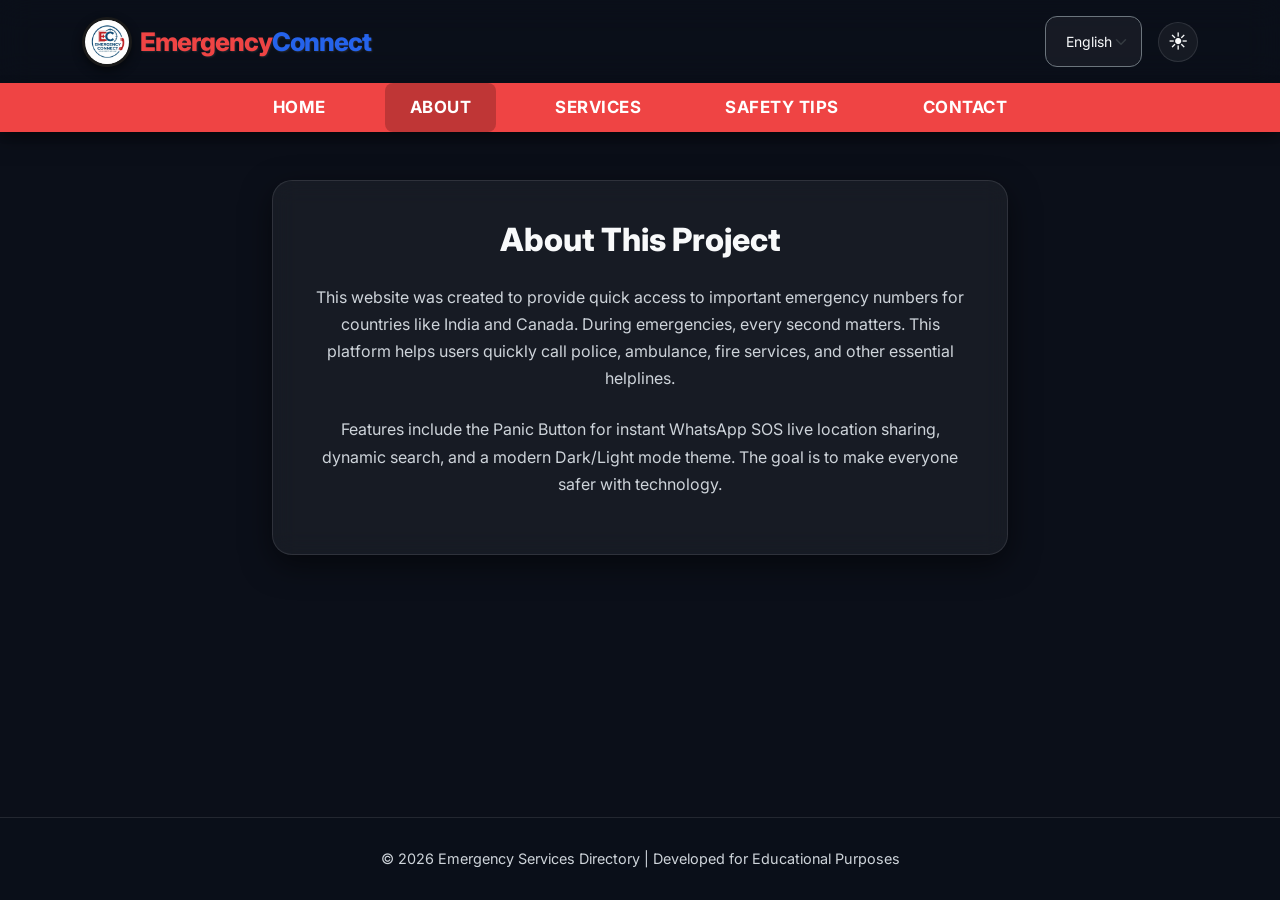
<file: about.html>
<!doctype html>
<html lang="en">
<head>
<meta charset="utf-8">
<meta name="viewport" content="width=device-width, initial-scale=1">
<meta name="description" content="National Emergency Assistance Directory providing quick access to Police, Ambulance, Fire, and other global emergency services with live location sharing.">
<title>About - Emergency Services Directory</title>

<!-- Preloads for Performance -->
<link rel="preconnect" href="https://fonts.googleapis.com">
<link rel="preconnect" href="https://fonts.gstatic.com" crossorigin>
<link href="https://cdn.jsdelivr.net/npm/bootstrap@5.3.0/dist/css/bootstrap.min.css" rel="stylesheet">
<link href="https://fonts.googleapis.com/css2?family=Inter:wght@400;500;600;700;800&display=swap" rel="stylesheet">
<link href="style.css" rel="stylesheet">
</head>

<body>

<!-- HEADER REDESIGN -->
<header class="site-header">
  <div class="header-top py-3">
    <div class="container d-flex justify-content-between align-items-center">
      <!-- Logo & Text -->
      <a class="navbar-brand m-0 d-flex align-items-center gap-2" href="index.html" style="text-decoration: none;">
        <img src="images/logo.png" alt="Emergency Connect" class="brand-logo-img" onerror="this.onerror=null; this.src='https://via.placeholder.com/100x45?text=LOGO';">
        <span class="stylish-brand">
          <span class="c-red">Emergency</span><span class="c-blue">Connect</span>
        </span>
      </a>
      
      <!-- Controls -->
      <div class="header-controls d-flex align-items-center gap-2 gap-md-3">
        <select id="langSelect" class="form-select border-secondary form-select-sm" aria-label="Select Language" style="background-color: var(--input-bg); color: var(--text-primary); width: auto;">
          <option value="en">English</option>
          <option value="pa">ਪੰਜਾਬੀ</option>
          <option value="hi">हिन्दी</option>
          <option value="fr">Français</option>
        </select>
        <button id="themeToggle" class="theme-toggle m-0 pt-0 pb-0" aria-label="Toggle Mode">🌙</button>
        <button class="navbar-toggler d-lg-none" type="button" data-bs-toggle="collapse" data-bs-target="#mainNav" style="background: transparent; border: 1px solid var(--text-secondary); padding: 4px 8px; border-radius: 5px; color: var(--text-primary); font-size: 1.5rem; line-height: 1;">
          ☰
        </button>
      </div>
    </div>
  </div>

  <nav class="navbar-bottom navbar-expand-lg">
    <div class="container">
      <div class="collapse navbar-collapse justify-content-center" id="mainNav">
        <ul class="navbar-nav gap-lg-4 py-2 py-lg-0">
          <li class="nav-item"><a class="nav-link" href="index.html" data-i18n="nav_home">Home</a></li>
          <li class="nav-item"><a class="nav-link active" href="about.html" data-i18n="nav_about">About</a></li>
          <li class="nav-item"><a class="nav-link" href="services.html" data-i18n="nav_services">Services</a></li>
          <li class="nav-item"><a class="nav-link" href="safety.html" data-i18n="nav_safety">Safety Tips</a></li>
          <li class="nav-item"><a class="nav-link" href="contact.html" data-i18n="nav_contact">Contact</a></li>
        </ul>
      </div>
    </div>
  </nav>
</header>

<!-- MAIN CONTENT -->
<main class="container my-5 flex-grow-1">
  <div class="row justify-content-center">
    <div class="col-lg-8">
      <div class="content-box">
        <h2 class="text-center mb-4" data-i18n="about_title">About This <span class="text-accent">Project</span></h2>
        
        <p class="text-center mb-4" data-i18n="about_p1">
          This website was created to provide quick access to important emergency numbers for countries like India and Canada.
          During emergencies, every second matters. This platform helps users quickly call police,
          ambulance, fire services, and other essential helplines.
        </p>
        
        <p class="text-center" data-i18n="about_p2">
          Features include the Panic Button for instant WhatsApp SOS live location sharing, dynamic search, and a modern Dark/Light mode theme. The goal is to make everyone safer with technology.
        </p>
      </div>
    </div>
  </div>
</main>

<footer data-i18n="footer">
© 2026 Emergency Services Directory | Developed for Educational Purposes
</footer>

<script src="https://cdn.jsdelivr.net/npm/bootstrap@5.3.0/dist/js/bootstrap.bundle.min.js"></script>
<script src="translations.js"></script>
<script src="script.js"></script>
</body>
</html>
</file>
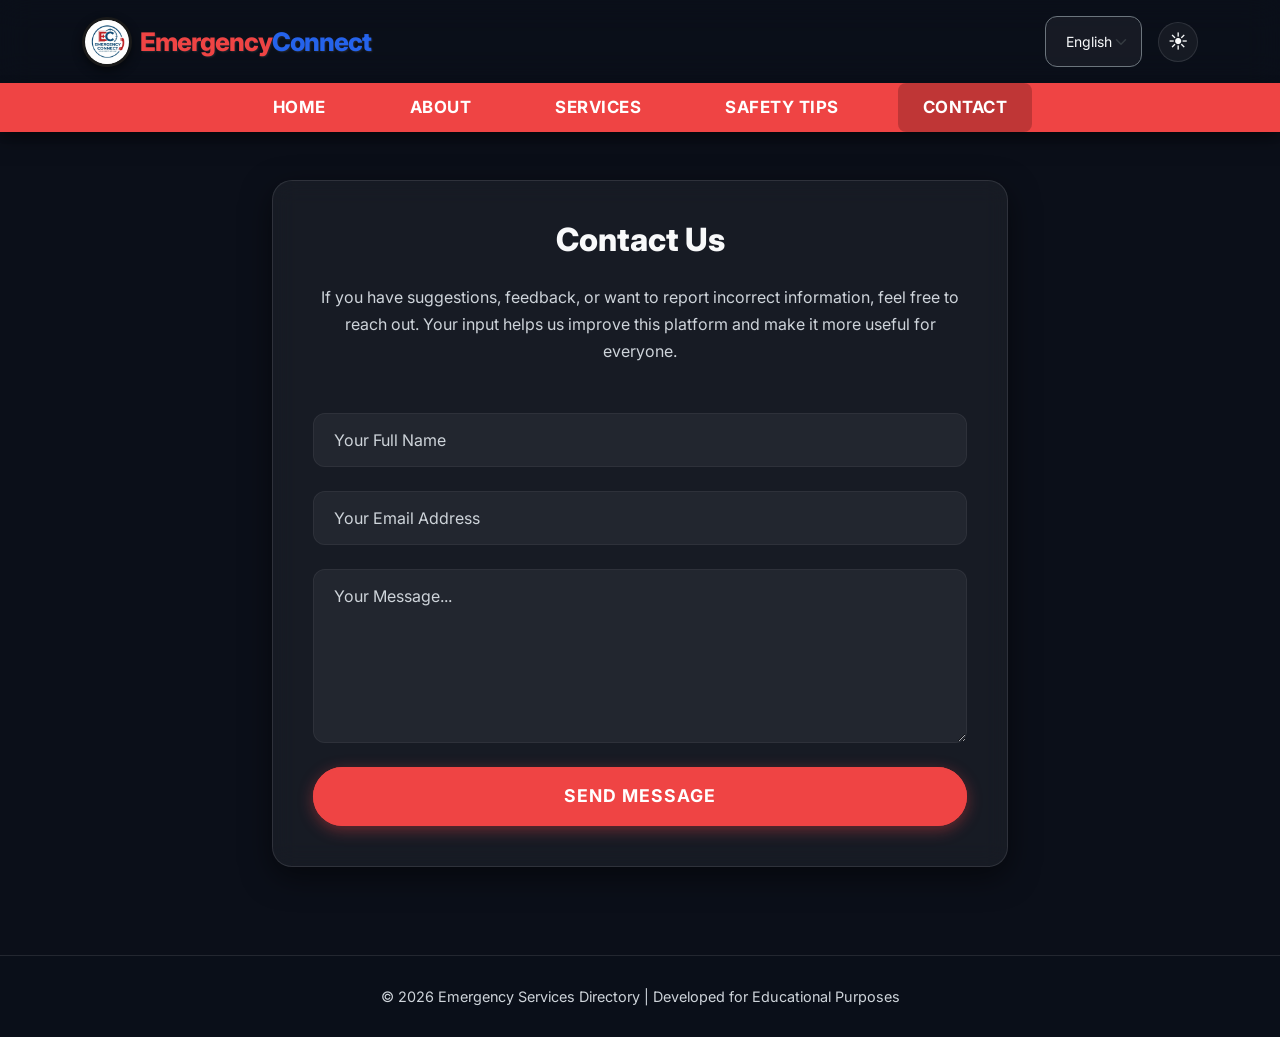
<file: contact.html>
<!doctype html>
<html lang="en">
<head>
<meta charset="utf-8">
<meta name="viewport" content="width=device-width, initial-scale=1">
<meta name="description" content="National Emergency Assistance Directory providing quick access to Police, Ambulance, Fire, and other global emergency services with live location sharing.">
<title>Contact - Emergency Services Directory</title>

<!-- Preloads for Performance -->
<link rel="preconnect" href="https://fonts.googleapis.com">
<link rel="preconnect" href="https://fonts.gstatic.com" crossorigin>
<link href="https://cdn.jsdelivr.net/npm/bootstrap@5.3.0/dist/css/bootstrap.min.css" rel="stylesheet">
<link href="https://fonts.googleapis.com/css2?family=Inter:wght@400;500;600;700;800&display=swap" rel="stylesheet">
<link href="style.css" rel="stylesheet">
</head>

<body>

<!-- HEADER REDESIGN -->
<header class="site-header">
  <div class="header-top py-3">
    <div class="container d-flex justify-content-between align-items-center">
      <!-- Logo & Text -->
      <a class="navbar-brand m-0 d-flex align-items-center gap-2" href="index.html" style="text-decoration: none;">
        <img src="images/logo.png" alt="Emergency Connect" class="brand-logo-img" onerror="this.onerror=null; this.src='https://via.placeholder.com/100x45?text=LOGO';">
        <span class="stylish-brand">
          <span class="c-red">Emergency</span><span class="c-blue">Connect</span>
        </span>
      </a>
      
      <!-- Controls -->
      <div class="header-controls d-flex align-items-center gap-2 gap-md-3">
        <select id="langSelect" class="form-select border-secondary form-select-sm" aria-label="Select Language" style="background-color: var(--input-bg); color: var(--text-primary); width: auto;">
          <option value="en">English</option>
          <option value="pa">ਪੰਜਾਬੀ</option>
          <option value="hi">हिन्दी</option>
          <option value="fr">Français</option>
        </select>
        <button id="themeToggle" class="theme-toggle m-0 pt-0 pb-0" aria-label="Toggle Mode">🌙</button>
        <button class="navbar-toggler d-lg-none" type="button" data-bs-toggle="collapse" data-bs-target="#mainNav" style="background: transparent; border: 1px solid var(--text-secondary); padding: 4px 8px; border-radius: 5px; color: var(--text-primary); font-size: 1.5rem; line-height: 1;">
          ☰
        </button>
      </div>
    </div>
  </div>

  <nav class="navbar-bottom navbar-expand-lg">
    <div class="container">
      <div class="collapse navbar-collapse justify-content-center" id="mainNav">
        <ul class="navbar-nav gap-lg-4 py-2 py-lg-0">
          <li class="nav-item"><a class="nav-link" href="index.html" data-i18n="nav_home">Home</a></li>
          <li class="nav-item"><a class="nav-link" href="about.html" data-i18n="nav_about">About</a></li>
          <li class="nav-item"><a class="nav-link" href="services.html" data-i18n="nav_services">Services</a></li>
          <li class="nav-item"><a class="nav-link" href="safety.html" data-i18n="nav_safety">Safety Tips</a></li>
          <li class="nav-item"><a class="nav-link active" href="contact.html" data-i18n="nav_contact">Contact</a></li>
        </ul>
      </div>
    </div>
  </nav>
</header>

<!-- MAIN CONTENT -->
<main class="container my-5 flex-grow-1">
  
  <div class="row justify-content-center">
    <div class="col-lg-8">
      <div class="content-box">
        <h2 class="text-center mb-4" data-i18n="contact_title">Contact <span class="text-accent">Us</span></h2>

        <p class="text-center mb-5" data-i18n="contact_desc">
          If you have suggestions, feedback, or want to report incorrect information,
          feel free to reach out. Your input helps us improve this platform and make it
          more useful for everyone.
        </p>

        <form action="https://formsubmit.co/jashansidhu2005a@gmail.com" method="POST">
          
          <input type="hidden" name="_captcha" value="false">
          <input type="hidden" name="_subject" value="New Emergency Site Message">

          <div class="mb-4">
            <input type="text" name="name" class="form-control" data-i18n="form_name" placeholder="Your Full Name" required>
          </div>
          
          <div class="mb-4">
            <input type="email" name="email" class="form-control" data-i18n="form_email" placeholder="Your Email Address" required>
          </div>
          
          <div class="mb-4">
            <textarea name="message" class="form-control" rows="6" data-i18n="form_message" placeholder="Your Message..." required></textarea>
          </div>

          <button type="submit" class="btn btn-panic w-100" data-i18n="form_btn" style="animation: none;">Send Message</button>
        </form>
      </div>
    </div>
  </div>

</main>

<footer data-i18n="footer">
© 2026 Emergency Services Directory | Developed for Educational Purposes
</footer>

<script src="https://cdn.jsdelivr.net/npm/bootstrap@5.3.0/dist/js/bootstrap.bundle.min.js"></script>
<script src="translations.js"></script>
<script src="script.js"></script>
</body>
</html>
</file>
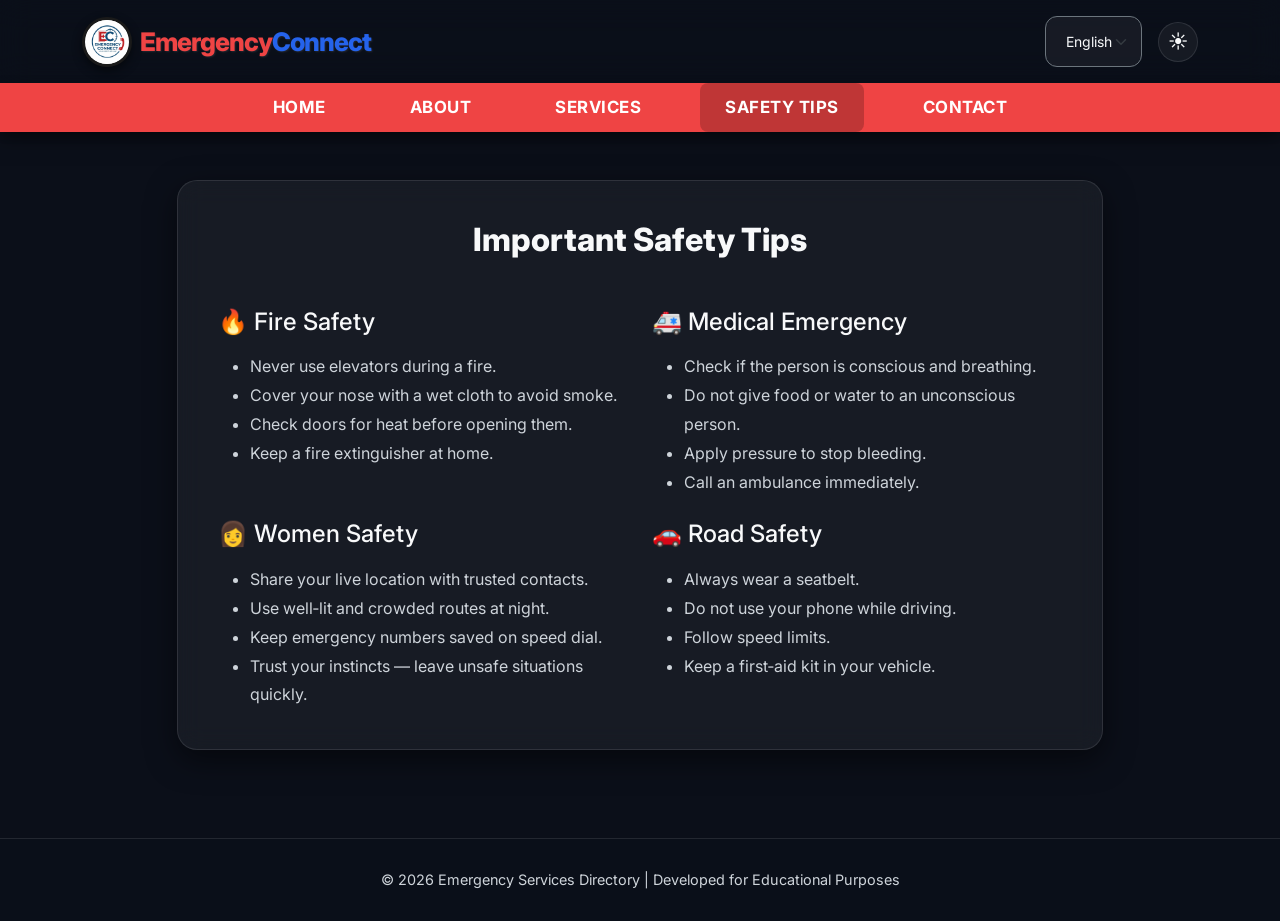
<file: safety.html>
<!doctype html>
<html lang="en">
<head>
<meta charset="utf-8">
<meta name="viewport" content="width=device-width, initial-scale=1">
<meta name="description" content="National Emergency Assistance Directory providing quick access to Police, Ambulance, Fire, and other global emergency services with live location sharing.">
<title>Safety Tips - Emergency Services Directory</title>

<!-- Preloads for Performance -->
<link rel="preconnect" href="https://fonts.googleapis.com">
<link rel="preconnect" href="https://fonts.gstatic.com" crossorigin>
<link href="https://cdn.jsdelivr.net/npm/bootstrap@5.3.0/dist/css/bootstrap.min.css" rel="stylesheet">
<link href="https://fonts.googleapis.com/css2?family=Inter:wght@400;500;600;700;800&display=swap" rel="stylesheet">
<link href="style.css" rel="stylesheet">
</head>

<body>

<!-- HEADER REDESIGN -->
<header class="site-header">
  <div class="header-top py-3">
    <div class="container d-flex justify-content-between align-items-center">
      <!-- Logo & Text -->
      <a class="navbar-brand m-0 d-flex align-items-center gap-2" href="index.html" style="text-decoration: none;">
        <img src="images/logo.png" alt="Emergency Connect" class="brand-logo-img" onerror="this.onerror=null; this.src='https://via.placeholder.com/100x45?text=LOGO';">
        <span class="stylish-brand">
          <span class="c-red">Emergency</span><span class="c-blue">Connect</span>
        </span>
      </a>
      
      <!-- Controls -->
      <div class="header-controls d-flex align-items-center gap-2 gap-md-3">
        <select id="langSelect" class="form-select border-secondary form-select-sm" aria-label="Select Language" style="background-color: var(--input-bg); color: var(--text-primary); width: auto;">
          <option value="en">English</option>
          <option value="pa">ਪੰਜਾਬੀ</option>
          <option value="hi">हिन्दी</option>
          <option value="fr">Français</option>
        </select>
        <button id="themeToggle" class="theme-toggle m-0 pt-0 pb-0" aria-label="Toggle Mode">🌙</button>
        <button class="navbar-toggler d-lg-none" type="button" data-bs-toggle="collapse" data-bs-target="#mainNav" style="background: transparent; border: 1px solid var(--text-secondary); padding: 4px 8px; border-radius: 5px; color: var(--text-primary); font-size: 1.5rem; line-height: 1;">
          ☰
        </button>
      </div>
    </div>
  </div>

  <nav class="navbar-bottom navbar-expand-lg">
    <div class="container">
      <div class="collapse navbar-collapse justify-content-center" id="mainNav">
        <ul class="navbar-nav gap-lg-4 py-2 py-lg-0">
          <li class="nav-item"><a class="nav-link" href="index.html" data-i18n="nav_home">Home</a></li>
          <li class="nav-item"><a class="nav-link" href="about.html" data-i18n="nav_about">About</a></li>
          <li class="nav-item"><a class="nav-link" href="services.html" data-i18n="nav_services">Services</a></li>
          <li class="nav-item"><a class="nav-link active" href="safety.html" data-i18n="nav_safety">Safety Tips</a></li>
          <li class="nav-item"><a class="nav-link" href="contact.html" data-i18n="nav_contact">Contact</a></li>
        </ul>
      </div>
    </div>
  </nav>
</header>

<!-- MAIN CONTENT -->
<main class="container my-5 flex-grow-1">
  <div class="row justify-content-center">
    <div class="col-lg-10">
      <div class="content-box">
        <h2 class="text-center mb-5" data-i18n="safety_title">Important <span class="text-accent">Safety Tips</span></h2>

        <div class="row g-4">
          <div class="col-md-6">
            <h4 class="mb-3" data-i18n="fire_title">🔥 Fire Safety</h4>
            <ul class="mb-0" data-i18n="fire_list" style="color: var(--text-secondary); line-height: 1.8;">
              <li>Never use elevators during a fire.</li>
              <li>Cover your nose with a wet cloth to avoid smoke.</li>
              <li>Check doors for heat before opening them.</li>
              <li>Keep a fire extinguisher at home.</li>
            </ul>
          </div>
          
          <div class="col-md-6">
            <h4 class="mb-3" data-i18n="med_title">🚑 Medical Emergency</h4>
            <ul class="mb-0" data-i18n="med_list" style="color: var(--text-secondary); line-height: 1.8;">
              <li>Check if the person is conscious and breathing.</li>
              <li>Do not give food or water to an unconscious person.</li>
              <li>Apply pressure to stop bleeding.</li>
              <li>Call an ambulance immediately.</li>
            </ul>
          </div>

          <div class="col-md-6">
            <h4 class="mb-3" data-i18n="women_title">👩 Women Safety</h4>
            <ul class="mb-0" data-i18n="women_list" style="color: var(--text-secondary); line-height: 1.8;">
              <li>Share your live location with trusted contacts.</li>
              <li>Use well‑lit and crowded routes at night.</li>
              <li>Keep emergency numbers saved on speed dial.</li>
              <li>Trust your instincts — leave unsafe situations quickly.</li>
            </ul>
          </div>

          <div class="col-md-6">
            <h4 class="mb-3" data-i18n="road_title">🚗 Road Safety</h4>
            <ul class="mb-0" data-i18n="road_list" style="color: var(--text-secondary); line-height: 1.8;">
              <li>Always wear a seatbelt.</li>
              <li>Do not use your phone while driving.</li>
              <li>Follow speed limits.</li>
              <li>Keep a first‑aid kit in your vehicle.</li>
            </ul>
          </div>
        </div>

      </div>
    </div>
  </div>
</main>

<footer data-i18n="footer">
© 2026 Emergency Services Directory | Developed for Educational Purposes
</footer>

<script src="https://cdn.jsdelivr.net/npm/bootstrap@5.3.0/dist/js/bootstrap.bundle.min.js"></script>
<script src="translations.js"></script>
<script src="script.js"></script>
</body>
</html>
</file>
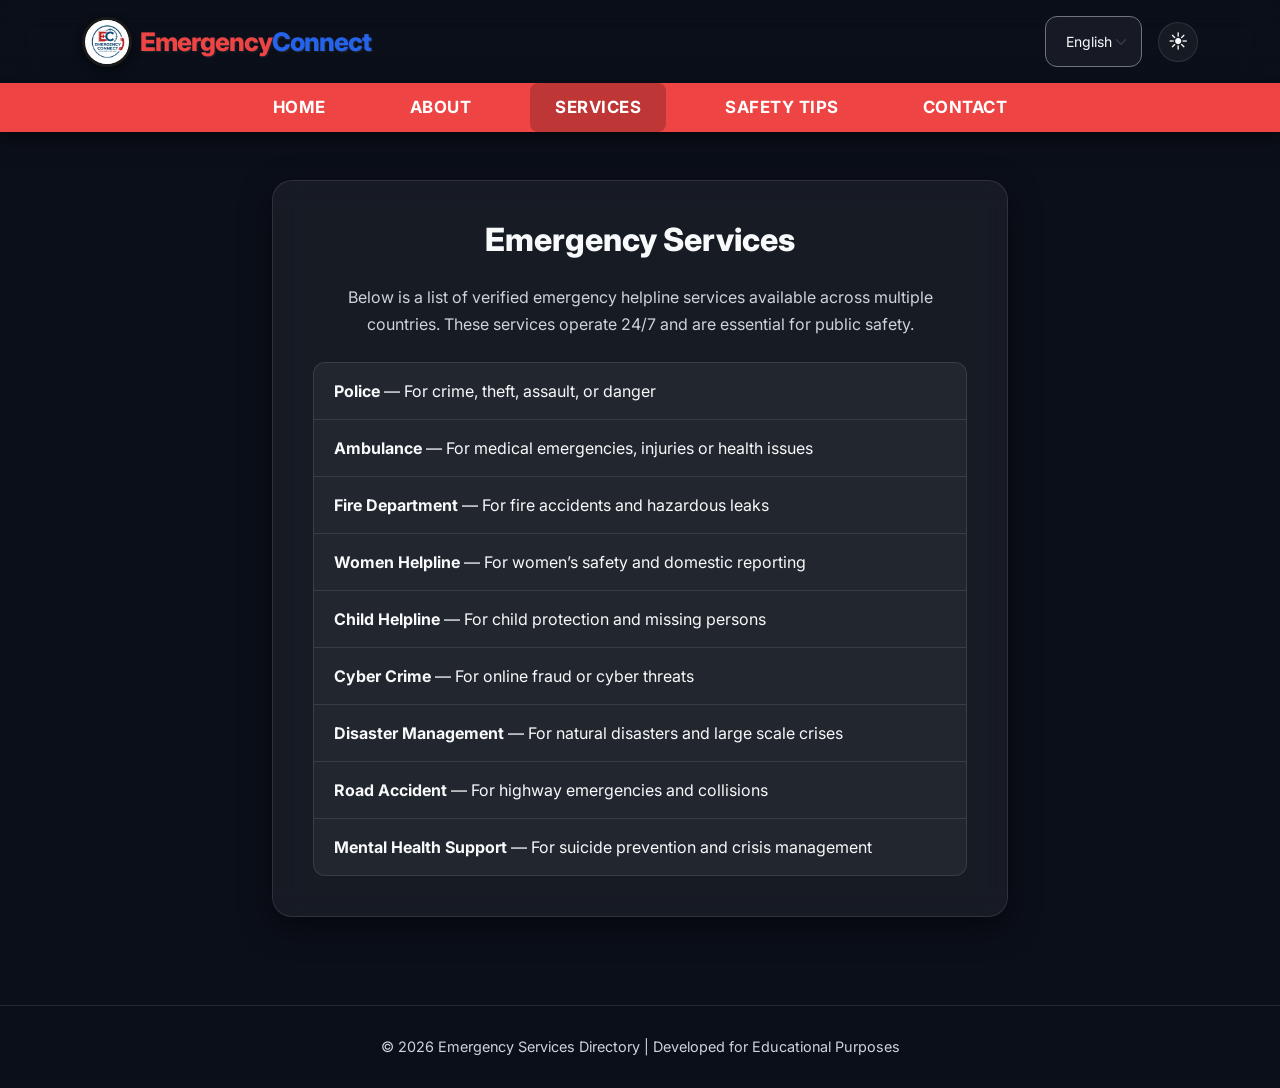
<file: services.html>
<!doctype html>
<html lang="en">
<head>
<meta charset="utf-8">
<meta name="viewport" content="width=device-width, initial-scale=1">
<meta name="description" content="National Emergency Assistance Directory providing quick access to Police, Ambulance, Fire, and other global emergency services with live location sharing.">
<title>Services - Emergency Services Directory</title>

<!-- Preloads for Performance -->
<link rel="preconnect" href="https://fonts.googleapis.com">
<link rel="preconnect" href="https://fonts.gstatic.com" crossorigin>
<link href="https://cdn.jsdelivr.net/npm/bootstrap@5.3.0/dist/css/bootstrap.min.css" rel="stylesheet">
<link href="https://fonts.googleapis.com/css2?family=Inter:wght@400;500;600;700;800&display=swap" rel="stylesheet">
<link href="style.css" rel="stylesheet">
<style>
/* Scoped specific list styles for services */
.services-list {
  background: var(--input-bg);
  border: 1px solid var(--input-border);
  border-radius: 12px;
  overflow: hidden;
}
.services-list-item {
  color: var(--text-primary);
  background: transparent;
  border-bottom: 1px solid var(--input-border);
  padding: 16px 20px;
}
.services-list-item:last-child {
  border-bottom: none;
}
</style>
</head>

<body>

<!-- HEADER REDESIGN -->
<header class="site-header">
  <div class="header-top py-3">
    <div class="container d-flex justify-content-between align-items-center">
      <!-- Logo & Text -->
      <a class="navbar-brand m-0 d-flex align-items-center gap-2" href="index.html" style="text-decoration: none;">
        <img src="images/logo.png" alt="Emergency Connect" class="brand-logo-img" onerror="this.onerror=null; this.src='https://via.placeholder.com/100x45?text=LOGO';">
        <span class="stylish-brand">
          <span class="c-red">Emergency</span><span class="c-blue">Connect</span>
        </span>
      </a>
      
      <!-- Controls -->
      <div class="header-controls d-flex align-items-center gap-2 gap-md-3">
        <select id="langSelect" class="form-select border-secondary form-select-sm" aria-label="Select Language" style="background-color: var(--input-bg); color: var(--text-primary); width: auto;">
          <option value="en">English</option>
          <option value="pa">ਪੰਜਾਬੀ</option>
          <option value="hi">हिन्दी</option>
          <option value="fr">Français</option>
        </select>
        <button id="themeToggle" class="theme-toggle m-0 pt-0 pb-0" aria-label="Toggle Mode">🌙</button>
        <button class="navbar-toggler d-lg-none" type="button" data-bs-toggle="collapse" data-bs-target="#mainNav" style="background: transparent; border: 1px solid var(--text-secondary); padding: 4px 8px; border-radius: 5px; color: var(--text-primary); font-size: 1.5rem; line-height: 1;">
          ☰
        </button>
      </div>
    </div>
  </div>

  <nav class="navbar-bottom navbar-expand-lg">
    <div class="container">
      <div class="collapse navbar-collapse justify-content-center" id="mainNav">
        <ul class="navbar-nav gap-lg-4 py-2 py-lg-0">
          <li class="nav-item"><a class="nav-link" href="index.html" data-i18n="nav_home">Home</a></li>
          <li class="nav-item"><a class="nav-link" href="about.html" data-i18n="nav_about">About</a></li>
          <li class="nav-item"><a class="nav-link active" href="services.html" data-i18n="nav_services">Services</a></li>
          <li class="nav-item"><a class="nav-link" href="safety.html" data-i18n="nav_safety">Safety Tips</a></li>
          <li class="nav-item"><a class="nav-link" href="contact.html" data-i18n="nav_contact">Contact</a></li>
        </ul>
      </div>
    </div>
  </nav>
</header>

<!-- MAIN CONTENT -->
<main class="container my-5 flex-grow-1">
  <div class="row justify-content-center">
    <div class="col-lg-8">
      <div class="content-box">
        <h2 class="text-center mb-4" data-i18n="serv_title">Emergency <span class="text-accent">Services</span></h2>
        
        <p class="text-center mb-4" data-i18n="serv_desc">
          Below is a list of verified emergency helpline services available across multiple countries.
          These services operate 24/7 and are essential for public safety.
        </p>
        
        <div class="services-list mt-4" data-i18n="serv_list">
          <div class="services-list-item"><strong>Police</strong> — For crime, theft, assault, or danger</div>
          <div class="services-list-item"><strong>Ambulance</strong> — For medical emergencies, injuries or health issues</div>
          <div class="services-list-item"><strong>Fire Department</strong> — For fire accidents and hazardous leaks</div>
          <div class="services-list-item"><strong>Women Helpline</strong> — For women’s safety and domestic reporting</div>
          <div class="services-list-item"><strong>Child Helpline</strong> — For child protection and missing persons</div>
          <div class="services-list-item"><strong>Cyber Crime</strong> — For online fraud or cyber threats</div>
          <div class="services-list-item"><strong>Disaster Management</strong> — For natural disasters and large scale crises</div>
          <div class="services-list-item"><strong>Road Accident</strong> — For highway emergencies and collisions</div>
          <div class="services-list-item"><strong>Mental Health Support</strong> — For suicide prevention and crisis management</div>
        </div>

      </div>
    </div>
  </div>
</main>

<footer data-i18n="footer">
© 2026 Emergency Services Directory | Developed for Educational Purposes
</footer>

<script src="https://cdn.jsdelivr.net/npm/bootstrap@5.3.0/dist/js/bootstrap.bundle.min.js"></script>
<script src="translations.js"></script>
<script src="script.js"></script>
</body>
</html>
</file>
<file: style.css>
:root {
  /* Default: Dark Theme */
  --bg-color: #0b0f19;
  --text-primary: #f8f9fa;
  --text-secondary: #ced4da; /* Brightened for WCAG AA Contrast */
  --accent-color: #ef4444; /* Emergency Red */
  --accent-hover: #dc2626;
  --glass-bg: rgba(255, 255, 255, 0.05);
  --glass-border: rgba(255, 255, 255, 0.1);
  --nav-bg: rgba(11, 15, 25, 0.8);
  --card-hover-bg: rgba(255, 255, 255, 0.1);
  --shadow-color: rgba(0, 0, 0, 0.5);
  --input-bg: rgba(255, 255, 255, 0.05);
  --input-border: rgba(255, 255, 255, 0.1);
}

[data-theme="light"] {
  --bg-color: #f4f6f9;
  --text-primary: #1e293b;
  --text-secondary: #475569;
  --accent-color: #dc2626;
  --accent-hover: #b91c1c;
  --glass-bg: rgba(255, 255, 255, 0.9);
  --glass-border: rgba(0, 0, 0, 0.1);
  --nav-bg: rgba(244, 246, 249, 0.9);
  --card-hover-bg: rgba(255, 255, 255, 1);
  --shadow-color: rgba(0, 0, 0, 0.05);
  --input-bg: #ffffff;
  --input-border: #cbd5e1;
}

body {
  margin: 0;
  font-family: 'Inter', sans-serif;
  background-color: var(--bg-color);
  color: var(--text-primary);
  transition: background-color 0.3s ease, color 0.3s ease;
  min-height: 100vh;
  display: flex;
  flex-direction: column;
}

/* TWO-TIER HEADER REDESIGN */
.site-header {
  position: sticky;
  top: 0;
  z-index: 1000;
  box-shadow: 0 4px 20px var(--shadow-color);
}

.header-top {
  background: var(--nav-bg);
  backdrop-filter: blur(16px);
  -webkit-backdrop-filter: blur(16px);
  transition: all 0.3s ease;
  padding-top: 20px;
  padding-bottom: 20px;
}

.navbar-bottom {
  background: var(--accent-color); /* Emergency Red stripe */
  transition: background 0.3s ease;
  box-shadow: 0 2px 10px rgba(0,0,0,0.2);
  position: relative;
  z-index: 1001; /* Must be strictly lower than logo */
}

.navbar-bottom .nav-link {
  color: #ffffff !important;
  font-weight: 700;
  font-size: 1.05rem;
  padding: 12px 25px !important;
  text-transform: uppercase;
  letter-spacing: 0.5px;
  transition: all 0.3s ease;
  margin: 0 5px;
}

.navbar-bottom .nav-link:hover, 
.navbar-bottom .nav-link.active {
  background: rgba(0, 0, 0, 0.2);
  border-radius: 8px;
  text-shadow: none;
}

.brand-logo-img {
  height: 50px; /* Small logo */
  width: 50px; /* Perfect square base for a circle */
  border-radius: 50%; /* Make it a perfect circle */
  background-color: #ffffff; /* Hide corner clipping if image is white */
  border: 3px solid #1a1a1a; /* Black cover border */
  object-fit: contain;
  box-shadow: 0 4px 10px rgba(0,0,0,0.5);
  transition: transform 0.4s cubic-bezier(0.175, 0.885, 0.32, 1.275);
}

.navbar-brand:hover .brand-logo-img {
  transform: scale(1.15) rotate(-10deg);
}

/* Simple Clean Typography */
.stylish-brand {
    font-family: 'Inter', sans-serif;
    font-size: 1.6rem;
    font-weight: 800;
    letter-spacing: -1px;
    text-decoration: none;
    margin-top: 2px;
}

/* Brand Colors */
.c-blue { color: #2563eb; text-shadow: 1px 1px 2px rgba(255,255,255,0.1); }
.c-red { color: var(--accent-color); text-shadow: 1px 1px 2px rgba(255,255,255,0.1); }

@media (max-width: 991.98px) {
  .navbar-bottom .navbar-nav {
    text-align: center;
    padding-top: 10px;
    padding-bottom: 10px;
  }
  .navbar-bottom .nav-link {
    padding: 10px !important;
    margin-bottom: 5px;
  }
}

/* THEME TOGGLE */
.theme-toggle {
  background: var(--glass-bg);
  border: 1px solid var(--glass-border);
  color: var(--text-primary);
  border-radius: 50%;
  width: 40px;
  height: 40px;
  display: flex;
  align-items: center;
  justify-content: center;
  cursor: pointer;
  transition: all 0.3s ease;
  margin-left: 15px;
  font-size: 1.2rem;
}

.theme-toggle:hover {
  background: var(--card-hover-bg);
  transform: scale(1.1);
}

/* HERO SECTION */
.hero {
  position: relative;
  background: linear-gradient(rgba(11, 15, 25, 0.75), rgba(11, 15, 25, 0.9)), url('images/bg.jpg');
  background-size: cover;
  background-position: center;
  color: #ffffff;
  padding: 160px 20px;
  text-align: center;
  border-bottom: 1px solid var(--glass-border);
  overflow: hidden;
}

[data-theme="light"] .hero {
  background: linear-gradient(rgba(0, 0, 0, 0.6), rgba(0, 0, 0, 0.7)), url('images/bg.jpg');
  background-size: cover;
  background-position: center;
}

.hero::before {
  content: '';
  position: absolute;
  top: 0; left: 0; right: 0; bottom: 0;
  background: radial-gradient(circle at center, rgba(239, 68, 68, 0.15) 0%, transparent 70%);
  pointer-events: none;
}

.hero h1 {
  font-size: 3.5rem;
  font-weight: 800;
  letter-spacing: -1px;
  margin-bottom: 20px;
}
.hero h1 span {
  color: var(--accent-color);
}

.hero p {
  font-size: 1.2rem;
  max-width: 700px;
  margin: 0 auto 40px;
  line-height: 1.6;
  color: rgba(255,255,255,0.85);
}

/* PANIC BUTTON */
.btn-panic {
  background-color: var(--accent-color);
  color: white;
  font-weight: 700;
  letter-spacing: 1px;
  padding: 16px 36px;
  font-size: 1.1rem;
  border-radius: 50px;
  border: none;
  position: relative;
  box-shadow: 0 4px 15px rgba(239, 68, 68, 0.4);
  transition: all 0.3s cubic-bezier(0.4, 0, 0.2, 1);
  text-transform: uppercase;
  z-index: 1;
}

/* Hardware-Accelerated Animation using scale and opacity */
.btn-panic::before {
  content: '';
  position: absolute;
  top: 0; left: 0; right: 0; bottom: 0;
  border-radius: 50px;
  border: 2px solid var(--accent-color);
  animation: pulseAccelerated 2s cubic-bezier(0.4, 0, 0.6, 1) infinite;
  z-index: -1;
}

.btn-panic:hover {
  background-color: var(--accent-hover);
  transform: translateY(-3px) scale(1.02);
  box-shadow: 0 6px 20px rgba(239, 68, 68, 0.6);
  color: white;
}

@keyframes pulseAccelerated {
  0% { transform: scale(1); opacity: 0.8; }
  100% { transform: scale(1.3); opacity: 0; }
}

/* CONTROLS (SEARCH & COUNTRY) */
.controls-wrap {
  background: var(--glass-bg);
  backdrop-filter: blur(12px);
  -webkit-backdrop-filter: blur(12px);
  border: 1px solid var(--glass-border);
  border-radius: 16px;
  padding: 24px;
  margin-top: -50px;
  position: relative;
  z-index: 10;
  box-shadow: 0 10px 30px var(--shadow-color);
}

.form-control, .form-select {
  background-color: var(--input-bg);
  border: 1px solid var(--input-border);
  color: var(--text-primary);
  border-radius: 12px;
  padding: 14px 20px;
  transition: all 0.3s ease;
}

.form-control:focus, .form-select:focus {
  background-color: var(--input-bg);
  color: var(--text-primary);
  border-color: var(--accent-color);
  box-shadow: 0 0 0 4px rgba(239, 68, 68, 0.15);
  outline: none;
}

.form-control::placeholder {
  color: var(--text-secondary);
}

/* Need this for light mode select options readability */
.form-select option {
  background-color: var(--bg-color);
  color: var(--text-primary);
}


/* CARDS */
.card-box {
  background: var(--glass-bg);
  backdrop-filter: blur(12px);
  -webkit-backdrop-filter: blur(12px);
  border: 1px solid var(--glass-border);
  border-radius: 20px;
  overflow: hidden;
  box-shadow: 0 10px 30px var(--shadow-color);
  transition: all 0.4s cubic-bezier(0.175, 0.885, 0.32, 1.275);
  height: 100%;
  display: flex;
  flex-direction: column;
}

.card-box:hover {
  transform: translateY(-8px);
  background: var(--card-hover-bg);
  border-color: rgba(255, 255, 255, 0.2);
  box-shadow: 0 20px 40px var(--shadow-color);
}

.card-box img {
  width: 100%;
  height: 200px;
  object-fit: cover;
  border-bottom: 1px solid var(--glass-border);
}

.card-body-custom {
  padding: 24px;
  text-align: center;
  flex-grow: 1;
  display: flex;
  flex-direction: column;
  justify-content: space-between;
}

.card-title {
  font-size: 1.3rem;
  font-weight: 700;
  color: var(--text-primary);
  margin-bottom: 5px;
}

.card-number {
  font-size: 1.8rem;
  font-weight: 800;
  color: var(--accent-color);
  margin-bottom: 15px;
  letter-spacing: 1px;
}

.btn-call {
  background-color: rgba(239, 68, 68, 0.1);
  color: var(--accent-color);
  border: 1px solid var(--accent-color);
  font-weight: 600;
  border-radius: 12px;
  padding: 12px;
  transition: all 0.3s ease;
}

.btn-call:hover {
  background-color: var(--accent-color);
  color: white;
}

/* FOOTER */
footer {
  margin-top: auto;
  background: var(--nav-bg);
  border-top: 1px solid var(--glass-border);
  color: var(--text-secondary);
  padding: 30px 20px;
  text-align: center;
  font-size: 0.9rem;
}

/* MISC CONTENT PAGES */
.content-box {
  background: var(--glass-bg);
  backdrop-filter: blur(12px);
  -webkit-backdrop-filter: blur(12px);
  border: 1px solid var(--glass-border);
  border-radius: 20px;
  padding: 40px;
  box-shadow: 0 10px 30px var(--shadow-color);
  margin-bottom: 40px;
}

.content-box h2 {
  font-weight: 800;
  margin-bottom: 20px;
  color: var(--text-primary);
}

.content-box p {
  color: var(--text-secondary);
  line-height: 1.7;
}
</file>
